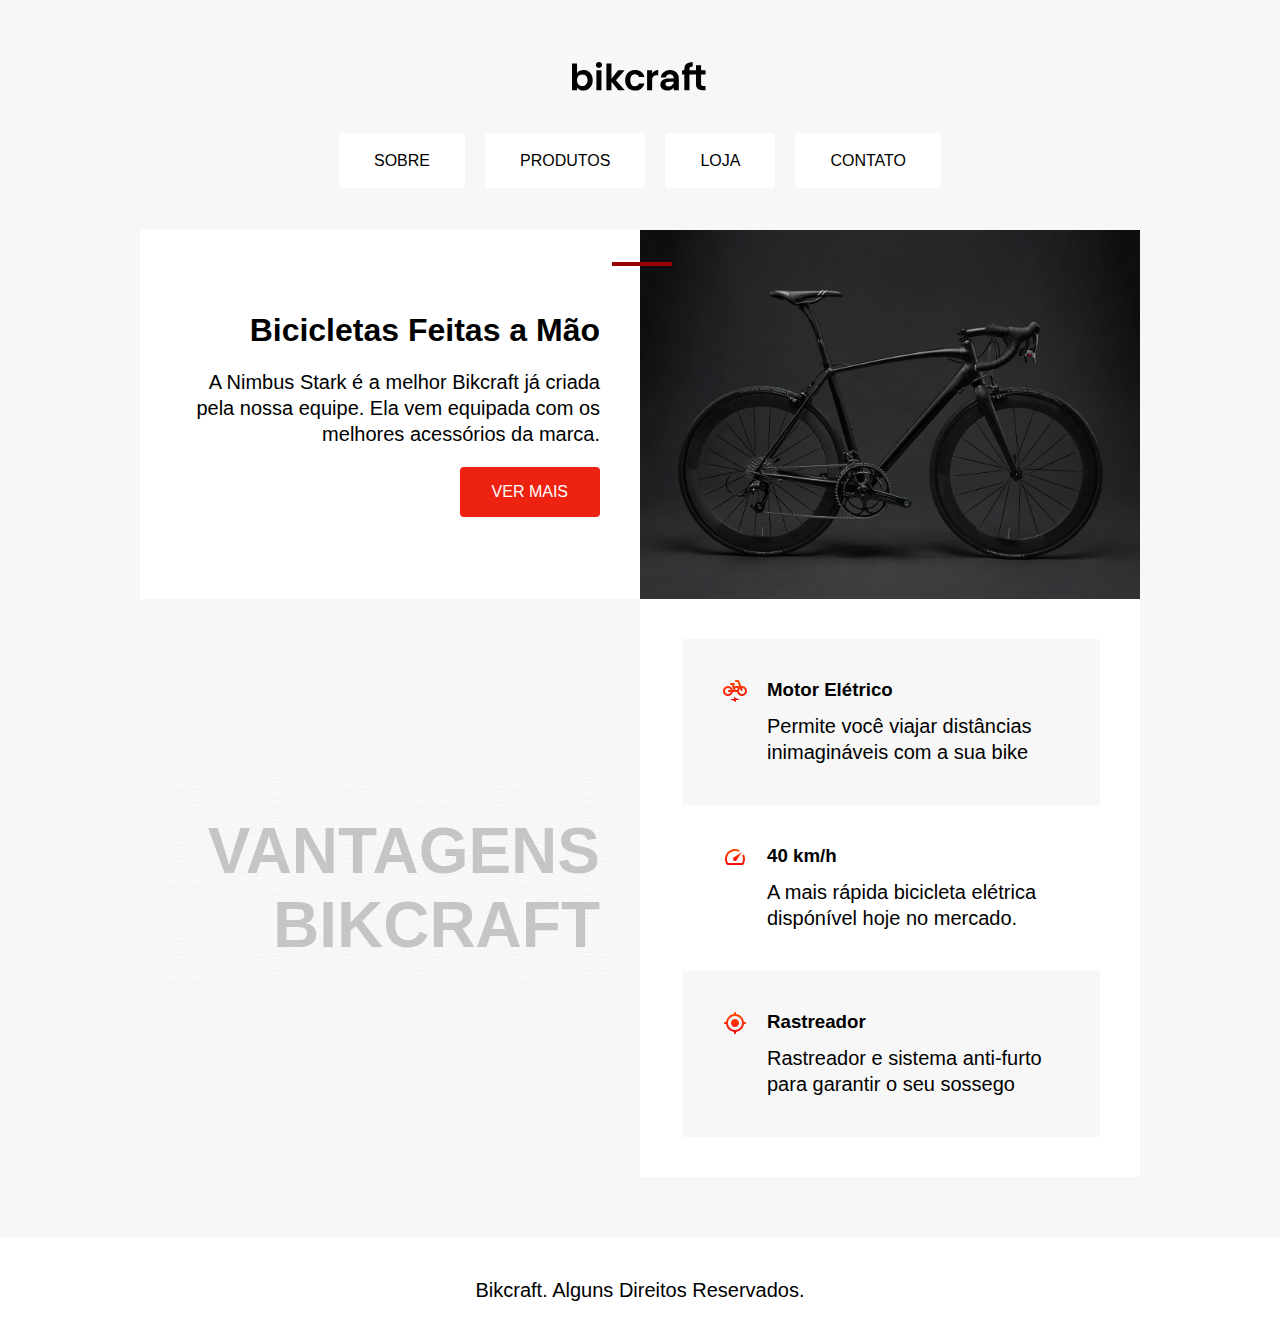
<file: index.html>
<!DOCTYPE html>
<html lang="pt-br">

<head>
  <meta charset="UTF-8">
  <meta http-equiv="X-UA-Compatible" content="IE=edge">
  <meta name="viewport" content="width=device-width, initial-scale=1.0">
  <title>Ex Refatorar</title>
  <link rel="stylesheet" href="style.css">
</head>

<body>

  <header>
    <img class="logo" src="./img/bikcraft.svg" alt="bikecraft">
    <nav aria-label="primária" class="nav">
      <ul>
        <li><a href="#">Sobre</a></li>
        <li><a href="#">Produtos</a></li>
        <li><a href="#">Loja</a></li>
        <li><a href="#">Contato</a></li>
      </ul>
    </nav>
  </header>

  <div class="conteudo">
    <article aria-labelledby="bikeespec" class="introducao">
      <span class="detalhe"></span>
      <h1 id="bikeespec">Bicicletas Feitas a Mão</h1>
      <p>A Nimbus Stark é a melhor Bikcraft já criada pela nossa equipe. Ela vem equipada com os melhores acessórios da marca.</p>
      <a href="#" class="botao">Ver Mais</a>
    </article>
    <div class="introducao-cover">
      <img src="./img/bicicleta.jpg" alt="">
    </div>


    <h2 class="subtitulo">Vantagens Bikcraft</h2>


    <section aria-label="Super Vantagens Bikcraft" class="vantagens">
      <article aria-labelledby="motor" class="vantagens-item">
        <img src="./img/eletrica.svg" alt="">
        <h3 id="motor"> Motor Elétrico</h3>
        <p>Permite você viajar distâncias inimagináveis com a sua bike</p>
      </article>
      <article aria-labelledby="velocidade" class="vantagens-item">
        <img src="./img/velocidade.svg" alt="">
        <h3 id="velocidade">40 km/h</h3>
        <p>A mais rápida bicicleta elétrica dispónível hoje no mercado.</p>
      </article>
      <article aria-labelledby="rastreador" class="vantagens-item">
        <img src="./img/rastreador.svg" alt="">
        <h3 id="rastreador">Rastreador</h3>
        <p>Rastreador e sistema anti-furto para garantir o seu sossego</p>
      </article>
    </section>
  </div>
  <footer>
    <p>Bikcraft. Alguns Direitos Reservados.</p>
  </footer>
</body>

</html>
</file>
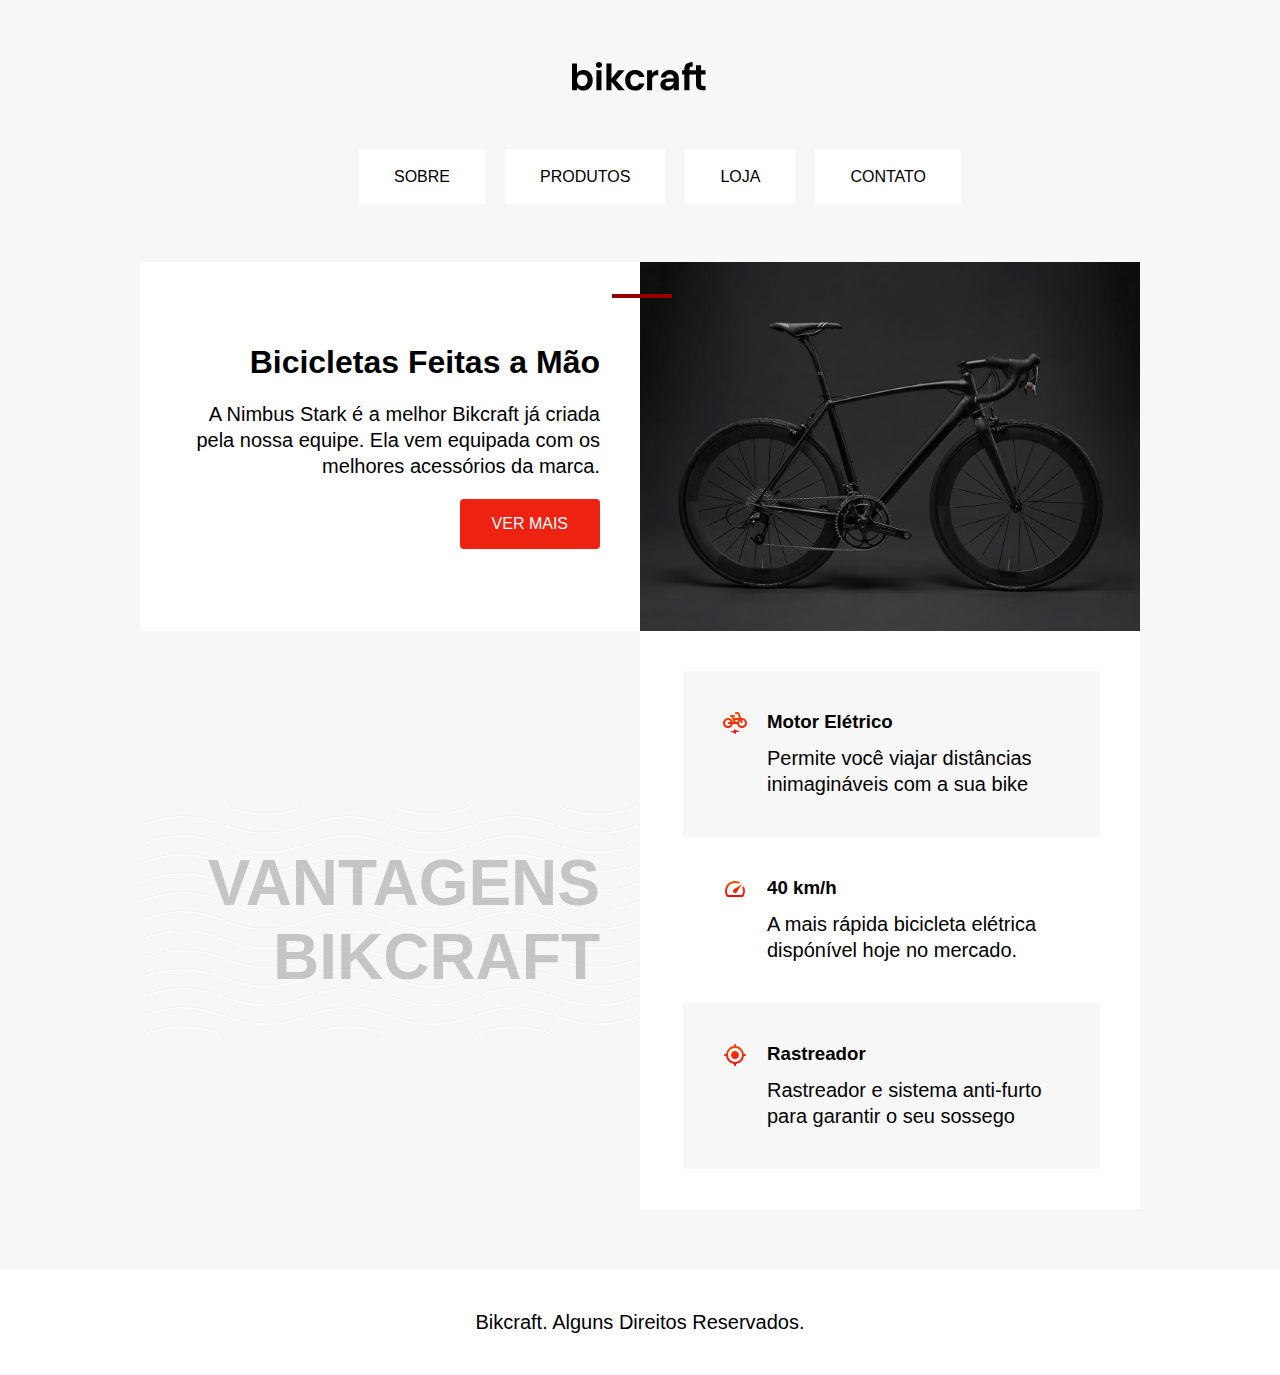
<file: ex-1-refatorar/index.html>
<!DOCTYPE html>
<html lang="pt-br">

<head>
  <meta charset="UTF-8">
  <meta http-equiv="X-UA-Compatible" content="IE=edge">
  <meta name="viewport" content="width=device-width, initial-scale=1.0">
  <title>Ex Refatorar</title>
  <link rel="stylesheet" href="style.css">
</head>

<body>

  <header>
    <img class="logo" src="./img/bikcraft.svg" alt="bikecraft">
    <nav aria-label="primária" class="nav">
      <ul>
        <li><a href="#">Sobre</a></li>
        <li><a href="#">Produtos</a></li>
        <li><a href="#">Loja</a></li>
        <li><a href="#">Contato</a></li>
      </ul>
    </nav>
  </header>

  <div class="conteudo">
    <article aria-labelledby="bikeespec" class="introducao">
      <span class="detalhe"></span>
      <h1 id="bikeespec">Bicicletas Feitas a Mão</h1>
      <p>A Nimbus Stark é a melhor Bikcraft já criada pela nossa equipe. Ela vem equipada com os melhores acessórios da marca.</p>
      <a href="#" class="botao">Ver Mais</a>
    </article>

    <img src="./img/bicicleta.jpg" alt="">

    <h2 class="subtitulo">Vantagens Bikcraft</h2>


    <section aria-label="Super Vantagens Bikcraft" class="vantagens">
      <article aria-labelledby="motor" class="vantagens-item">
        <img src="./img/eletrica.svg" alt="">
        <h3 id="motor"> Motor Elétrico</h3>
        <p>Permite você viajar distâncias inimagináveis com a sua bike</p>
      </article>
      <article aria-labelledby="velocidade" class="vantagens-item">
        <img src="./img/velocidade.svg" alt="">
        <h3 id="velocidade">40 km/h</h3>
        <p>A mais rápida bicicleta elétrica dispónível hoje no mercado.</p>
      </article>
      <article aria-labelledby="rastreador" class="vantagens-item">
        <img src="./img/rastreador.svg" alt="">
        <h3 id="rastreador">Rastreador</h3>
        <p>Rastreador e sistema anti-furto para garantir o seu sossego</p>
      </article>
    </section>
  </div>
  <footer>
    <p>Bikcraft. Alguns Direitos Reservados.</p>
  </footer>
</body>

</html>
</file>
<file: style.css>
body {
  font-family: Arial, Helvetica, sans-serif;
  margin: 0rem;
  background: #f7f7f7;
  display: grid; /* Definir o display grid no pai possibilita o alinhamento dos dos conteúdos e espaçamentos*/
  gap: 3.75rem;
  justify-items: center; /*Com essa justificação os items serão alinhados ao centro*/
  margin-top: 3.75rem; /*Para dar a distância do conteúdo do BODY*/
}

header {
  display: grid;
  justify-items: center;
  gap: 3.75rem;
}

img {
  max-width: 100%;
  display: block;
}

.introducao-cover img {
  object-fit: cover;
  height: 100%;
}

ul {
  margin: 0;
  padding: 0;
}

ul {
  list-style: none;
  display: flex; /*Definir os items como flex retira todas as margens e paddings*/
  flex-wrap: wrap; /*Faz com que os itens sem quebrem quando a tela é menor*/
  gap: 1.25rem; /*Sendo então possível a adição de um espaço igual com gap*/
  justify-content: center; /*Faz com que o conteúdo esteja alinhado ao centro após quebrar*/
}

a {
  text-decoration: none;
}

p,
h1,
h2,
h3 {
  margin: 0rem; /*Reseta todas as margens informadas*/
}

p {
  font-size: 1.25rem;
  line-height: 1.3;
}

.nav a {
  background: #fff;
  padding: 1rem 2rem;
  border-radius: 0.25rem;
  color: #000;
  text-transform: uppercase;
  border: 0.1875rem solid #fff;
}

.nav a:hover {
  border: 0.1875rem solid #e21;
}

.conteudo {
  display: grid;
  grid-template-columns: 1fr 1fr;
  max-width: 62.5rem; /*Definição do tamanho máximo do conteúdo, lembrando o conteúdo só fica alinhado se o tamanho for maior que o máximo, pois assim ele terá espaço sobrando*/
}

.introducao {
  background: #fff;
  padding: 2.5rem;
  text-align: right;
  position: relative;
  display: grid; /*reorganizando os itens em linhas*/
  align-content: center; /*alinha o conteúdo ao centro*/
  gap: 1.25rem; /*Como os elementos se alinham juntos ao centro o gap irá cria um espaçamento igualitário*/
  justify-items: end; /*Por fim, utiliza-se a justificação dos itens ao final para eles não ficarem esticados dentro do conteúdo*/
}

.introducao::before {
  content: "";
  display: inline-block;
  width: 3.75rem;
  height: 0.25rem;
  background: #900;
  position: absolute;
  top: 2rem;
  right: -2rem;
  z-index: 1;
}

.detalhe {
  width: 3.75rem;
  height: 0.25rem;
  background: #e21;
  display: inline-block; /*Um elemento inline não consegue definir altura e largura, então trasforma-se ele em inline block*/
  position: absolute; /*A posição leva em conta o elemento pai caso o elemento que segura o item não tenha um posicionamento relativo*/
  top: 2rem;
  right: -2rem;
}

.botao {
  background: #e21;
  color: #fff;
  padding: 1rem 2rem;
  border-radius: 0.25rem;
  text-transform: uppercase;
  transition: 0.3s;
}

.botao:hover {
  background: #900;
}

.subtitulo {
  font-size: 4rem;
  text-transform: uppercase;
  color: rgba(0, 0, 0, 0.2);
  padding: 2.5rem;
  text-align: right;
  align-self: center; /*Quando é preciso alinha apenas 1 item dentro de um grid usa-se align-self*/
  background-image: url("./img/onda.svg");
  background-size: 100%;
  background-position: center;
}

.vantagens {
  background: #fff;
  padding: 2.5rem;
}

.vantagens-item {
  display: grid;
  grid-template-columns: auto 1fr; /*Com o valor de auto a primeira coluna irá pegar o tamanho da imagem como referencia*/
  gap: 0.625rem 1.25rem; /*linha e coluna*/
  padding: 2.5rem;
  border-left: 0.1875rem solid #fff;
}

.vantagens-item p {
  grid-column: 2;
}

.vantagens-item:hover {
  border-left: 0.1875rem solid #e21;
}

.vantagens-item:nth-child(odd) {
  background: #f7f7f7;
}

footer {
  background: #fff;
  width: 100%;
  text-align: center;
  padding: 2.5rem;
  box-sizing: border-box; /*Retira o comportamento de soma o padding + width 100%*/
}

@media (max-width: 920px) {
  .conteudo {
    grid-template-columns: 1fr;
  }
  .introducao::before {
    display: none;
  }
  .detalhe {
    display: none;
  }
  .subtitulo {
    text-align: center;
  }

  li {
    margin-bottom: 2rem;
  }
  .introducao {
    text-align: center;
    justify-items: center;
  }
}

@media (max-width: 500px) {
  .subtitulo {
    font-size: 2rem;
  }
}
</file>
<file: ex-1-refatorar/style.css>
body {
  font-family: Arial, Helvetica, sans-serif;
  margin: 0rem;
  background: #f7f7f7;
  display: grid; /* Definir o display grid no pai possibilita o alinhamento dos dos conteúdos e espaçamentos*/
  gap: 3.75rem;
  justify-items: center; /*Com essa justificação os items serão alinhados ao centro*/
  margin-top: 3.75rem; /*Para dar a distância do conteúdo do BODY*/
}

header {
  display: grid;
  justify-items: center;
  gap: 3.75rem;
}

img {
  max-width: 100%;
  display: block;
}
ul {
  list-style: none;
  display: flex; /*Definir os items como flex retira todas as margens e paddings*/
  flex-wrap: wrap; /*Faz com que os itens sem quebrem quando a tela é menor*/
  gap: 1.25rem; /*Sendo então possível a adição de um espaço igual com gap*/
  justify-content: center; /*Faz com que o conteúdo esteja alinhado ao centro após quebrar*/
}

a {
  text-decoration: none;
}

p,
h1,
h2,
h3 {
  margin: 0rem; /*Reseta todas as margens informadas*/
}

p {
  font-size: 1.25rem;
  line-height: 1.3;
}

.nav a {
  background: #fff;
  padding: 1rem 2rem;
  border-radius: 0.25rem;
  color: #000;
  text-transform: uppercase;
  border: 0.1875rem solid #fff;
}

.nav a:hover {
  border: 0.1875rem solid #e21;
}

.conteudo {
  display: grid;
  grid-template-columns: 1fr 1fr;
  max-width: 62.5rem; /*Definição do tamanho máximo do conteúdo, lembrando o conteúdo só fica alinhado se o tamanho for maior que o máximo, pois assim ele terá espaço sobrando*/
}

.introducao {
  background: #fff;
  padding: 2.5rem;
  text-align: right;
  position: relative;
  display: grid; /*reorganizando os itens em linhas*/
  align-content: center; /*alinha o conteúdo ao centro*/
  gap: 1.25rem; /*Como os elementos se alinham juntos ao centro o gap irá cria um espaçamento igualitário*/
  justify-items: end; /*Por fim, utiliza-se a justificação dos itens ao final para eles não ficarem esticados dentro do conteúdo*/
}

.introducao::before {
  content: "";
  display: inline-block;
  width: 3.75rem;
  height: 0.25rem;
  background: #900;
  position: absolute;
  top: 2rem;
  right: -2rem;
  z-index: 1;
}

.detalhe {
  width: 3.75rem;
  height: 0.25rem;
  background: #e21;
  display: inline-block; /*Um elemento inline não consegue definir altura e largura, então trasforma-se ele em inline block*/
  position: absolute; /*A posição leva em conta o elemento pai caso o elemento que segura o item não tenha um posicionamento relativo*/
  top: 2rem;
  right: -2rem;
}

.botao {
  background: #e21;
  color: #fff;
  padding: 1rem 2rem;
  border-radius: 0.25rem;
  text-transform: uppercase;
  transition: 0.3s;
}

.botao:hover {
  background: #900;
}

.subtitulo {
  font-size: 4rem;
  text-transform: uppercase;
  color: rgba(0, 0, 0, 0.2);
  padding: 2.5rem;
  text-align: right;
  align-self: center; /*Quando é preciso alinha apenas 1 item dentro de um grid usa-se align-self*/
  background-image: url("./img/onda.svg");
  background-size: 100%;
  background-position: center;
}

.vantagens {
  background: #fff;
  padding: 2.5rem;
}

.vantagens-item {
  display: grid;
  grid-template-columns: auto 1fr; /*Com o valor de auto a primeira coluna irá pegar o tamanho da imagem como referencia*/
  gap: 0.625rem 1.25rem; /*linha e coluna*/
  padding: 2.5rem;
  border-left: 0.1875rem solid #fff;
}

.vantagens-item p {
  grid-column: 2;
}

.vantagens-item:hover {
  border-left: 0.1875rem solid #e21;
}

.vantagens-item:nth-child(odd) {
  background: #f7f7f7;
}

footer {
  background: #fff;
  width: 100%;
  text-align: center;
  padding: 2.5rem;
  box-sizing: border-box; /*Retira o comportamento de soma o padding + width 100%*/
}

@media (max-width: 400px) {
  .conteudo {
    grid-template-columns: 1fr;
  }
  .introducao::before {
    content: "";
    display: inline-block;
    width: 3.75rem;
    height: 0.25rem;
    background: #900;
    position: absolute;
    top: 17.25rem;
    right: 0;
    z-index: 1;
  }
  .detalhe {
    display: none;
  }
  .subtitulo {
    text-align: center;
  }

  li {
    margin-bottom: 2rem;
  }
  .introducao {
    text-align: center;
    justify-items: center;
  }
}
</file>
